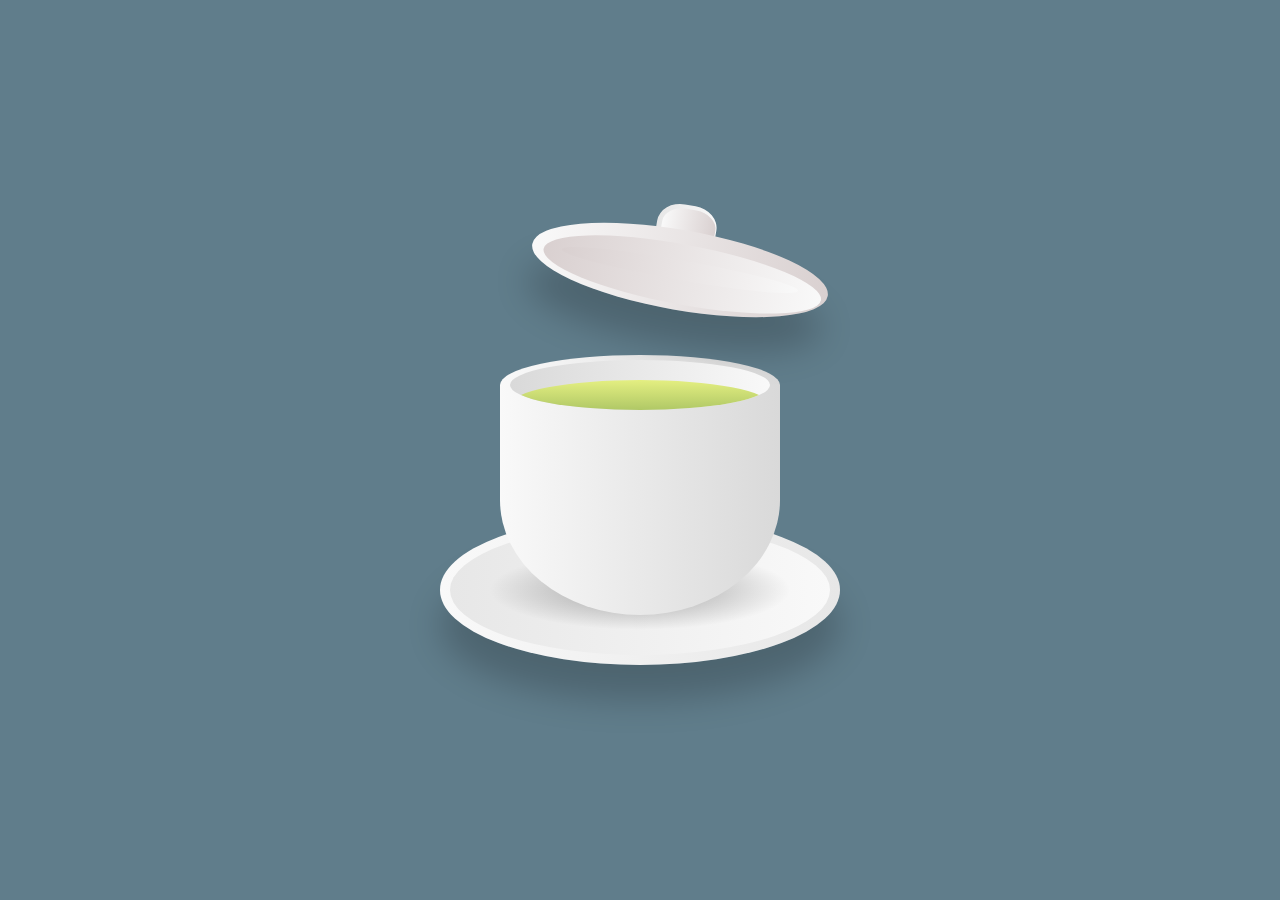
<file: test2.html>
<html>
<head>
    <style>
*{
    margin: 0;
    padding: 0;
    box-sizing: border-box;
}
body {
    display: flex;
    align-items: center;
    justify-content: center;
    min-height: 100vh;
    background: #607d8b;
}
.container {
    position: relative;
    top: 50px;
}
.container .cup {
    position: relative;
    width: 280px;
    height: 230px;
    background: linear-gradient(to right, #f9f9f9, #d9d9d9);
    border-bottom-left-radius: 85%;
    border-bottom-right-radius: 85%;
}
.container .cup .top {
    position: absolute;
    top: -30px;
    left: 0;
    width: 100%;
    height: 60px;
    background: linear-gradient(to right, #f9f9f9, #d9d9d9);
    border-radius: 50%;
}
.container .cup .top .circle {
    position: absolute;
    top: 5px;
    left: 10px;
    width: calc(100% - 20px);
    height: 50px;
    background: linear-gradient(to left, #f9f9f9, #d9d9d9);
    border-radius: 50%;
    box-sizing: border-box;
    overflow: hidden;
}
.container .cup .top .circle .tea {
    position: absolute;
    top: 20px;
    left: 0;
    width: 100%;
    height: 100%;
    background: linear-gradient(rgb(228, 239, 129), #8dae54);
    border-radius: 50%;
}

.moveLid {
    animation-name: animateLid;
    animation-duration: 5s;
    animation-iteration-count: infinite;
    position: relative;
    bottom: 40px;
    left: 40px;
}
@keyframes animateLid{
    50%{
    transform: translateY(50px);
}
}



.container .lidknob {
    position: absolute;
    top: -110px;
    left: 50%;
    transform: translateX(-40%) rotate(10deg);
    width: 60px;
    height: 50px;
    background: linear-gradient(to left, #f9f9f9, #e7e7e7);
    border-radius: 41%;
    box-shadow: 0 -35px -35px rgba(0, 0, 0, 0.2);
}

.container .lidknob::before {
    content: '';
    position: absolute;
    top: 4px;
    right: 1px;
    bottom: 6px;
    left: 5px;
    transform: skewY(0.5deg);
    border-radius: 41%;
    background: linear-gradient(to right, #f9f9f9, #d9d0d0);
}

.container .lid {
    position: absolute;
    top: -85px;
    left: 50%;
    transform: translateX(-50%) rotate(10deg);
    width: 300px;
    height: 80px;
    background: linear-gradient(to right, #f9f9f9, #d9d0d0);
    border-radius: 50%;
    box-shadow: 0 35px 35px rgba(0, 0, 0, 0.2);
}
.container .lid::before {
    content: '';
    position: absolute;
    top: 14px;
    right: 6px;
    bottom: 6px;
    left: 12px;
    transform: skewY(0.5deg);
    border-radius: 50%;
    background: linear-gradient(to left, #f9f9f9, #d9d0d0);
}
.container .lid::after {
    content: '';
    position: absolute;
    top: 30px;
    right: 30px;
    bottom: 30px;
    left: 30px;
    background: linear-gradient(to left, #f9f9f9, #d9d0d0);
    border-radius: 100%;
}


.container .saucer {
    position: absolute;
    bottom: -50px;
    left: 50%;
    transform: translateX(-50%);
    width: 400px;
    height: 150px;
    background: linear-gradient(to right, #f9f9f9, #e7e7e7);
    border-radius: 50%;
    box-shadow: 0 35px 35px rgba(0, 0, 0, 0.2);
}
.container .saucer::before {
    content: '';
    position: absolute;
    top: 10px;
    right: 10px;
    bottom: 10px;
    left: 10px;
    border-radius: 50%;
    background: linear-gradient(to left, #f9f9f9, #e7e7e7);
}
.container .saucer::after {
    content: '';
    position: absolute;
    top: 30px;
    right: 30px;
    bottom: 30px;
    left: 30px;
    background: radial-gradient(rgba(0, 0, 0, 0.2) 25%, transparent, transparent);
    border-radius: 50%;
}

.container .cup .top .vapour {
    position: relative;
    display: flex;
    z-index: 1;
    padding: 0 20px;
}
.container .cup .top .vapour span {
    position: relative;
    bottom: 50px;
    display: block;
    margin: 0 2px 50px;
    min-width: 8px;
    height: 120px;
    background: #fff;
    border-radius: 50%;
    animation: animateVapour 5s linear infinite;
    opacity: 0;
    filter: blur(8px);
    animation-delay: calc(var(--i) * -0.5s);
}
@keyframes animateVapour {
    0% {
        transform: translateY(0) scaleX(1);
        opacity: 0;
    }
    15% {
        opacity: 1;
    }
    50% {
        transform: translateY(-150px) scaleX(5);
    }
    95% {
        opacity: 0;
    }
    100% {
        transform: translateY(-300px) scaleX(10);
    }
}



    </style>
</head>
<body>

    <div class="container">
       
        <div class="saucer"></div>
        <div class="cup">
            <div class="top">
                <div class="moveLid">
                <div class="lidknob"></div>               
                <div class="lid"></div>
            </div>
                <div class="vapour">
                    <span style="--i:1;"></span>
                    <span style="--i:3;"></span>
                    <span style="--i:16;"></span>
                    <span style="--i:5;"></span>
                    <span style="--i:13;"></span>
                    <span style="--i:20;"></span>
                    <span style="--i:6;"></span>
                    <span style="--i:18;"></span>
                    <span style="--i:7;"></span>
                    <span style="--i:10;"></span>
                    <span style="--i:8;"></span>
                    <span style="--i:17;"></span>
                    <span style="--i:11;"></span>
                    <span style="--i:12;"></span>
                    <span style="--i:14;"></span>
                    <span style="--i:2;"></span>
                    <span style="--i:9;"></span>
                    <span style="--i:15;"></span>
                    <span style="--i:4;"></span>
                    <span style="--i:19;"></span>
                </div>
                <div class="circle">
            <div class="tea"></div>
                </div>
            </div>
        </div>
    </div>
    

</body>
</html>
</file>
